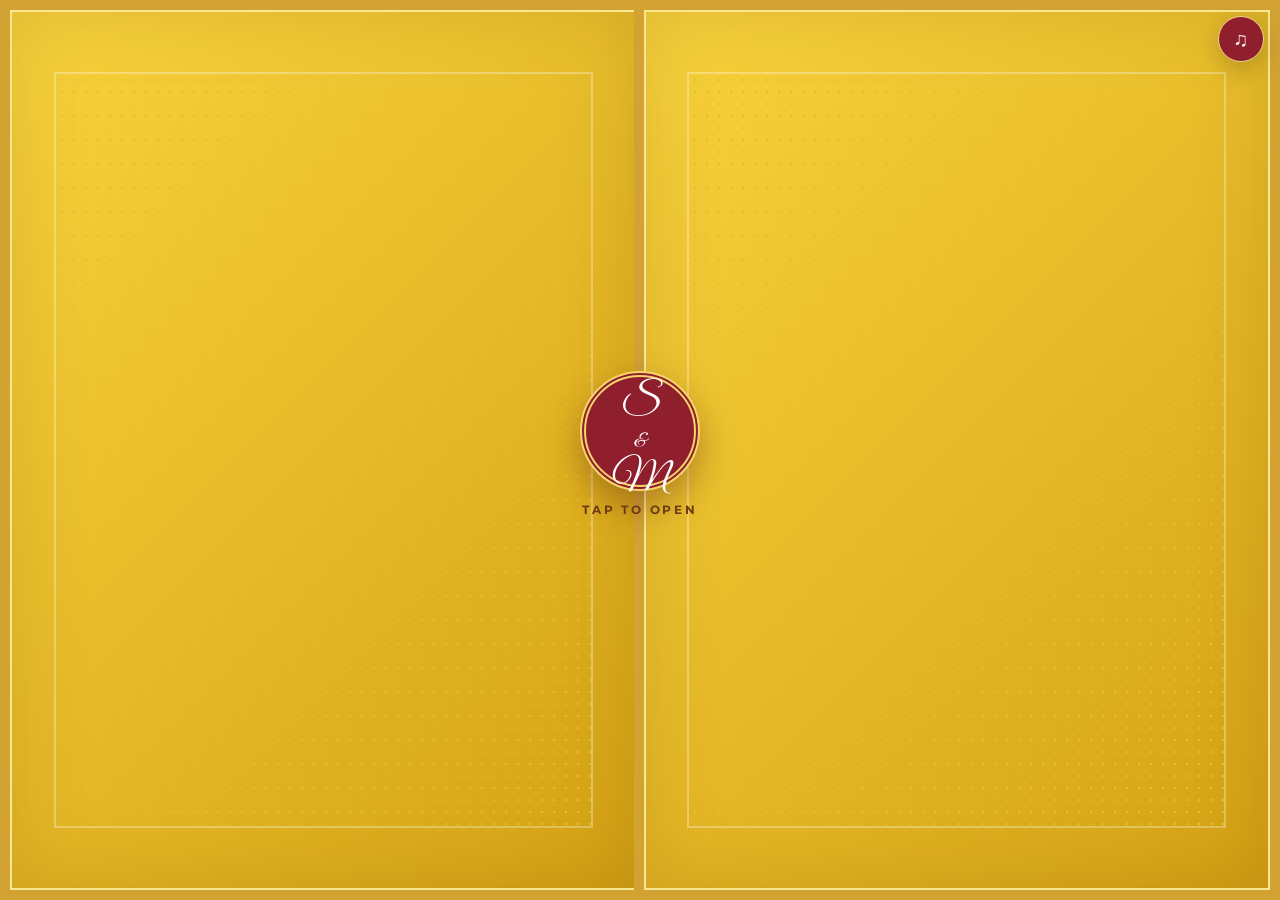
<file: index.html>
<!doctype html>
<html lang="en">
<head>
  <meta charset="utf-8" />
  <meta name="viewport" content="width=device-width,initial-scale=1,viewport-fit=cover" />
  <meta name="theme-color" content="#8f1f2c" />

  <title>Dr. Sahithi & Mani Krishna | Wedding Invitation</title>

  <meta
    name="description"
    content="With the blessings of our elders, the Vemishetty Family warmly invites you to celebrate the wedding of Dr. Sahithi and Mani Krishna on Sunday, 16 August 2026."
  />

  <link
    rel="canonical"
    href="https://nandhavemishetty.github.io/sahithi-mani-wedding/"
  />

  <!-- WhatsApp, Facebook and other social link previews -->
  <meta property="og:type" content="website" />
  <meta
    property="og:url"
    content="https://nandhavemishetty.github.io/sahithi-mani-wedding/"
  />
  <meta
    property="og:title"
    content="Dr. Sahithi & Mani Krishna | Wedding Invitation"
  />
  <meta
    property="og:description"
    content="With the blessings of our elders, the Vemishetty Family warmly invites you to celebrate the wedding of Dr. Sahithi and Mani Krishna on Sunday, 16 August 2026."
  />

  <!-- Image metadata left unchanged -->
  <meta
    property="og:image"
    content="https://nandhavemishetty.github.io/sahithi-mani-wedding/assets/tangadipally-invitation.png?v=2"
  />
  <meta
    property="og:image:secure_url"
    content="https://nandhavemishetty.github.io/sahithi-mani-wedding/assets/tangadipally-invitation.png?v=2"
  />
  <meta property="og:image:type" content="image/png" />
  <meta
    property="og:image:alt"
    content="Wedding invitation for Dr. Sahithi and Mani Krishna"
  />

  <meta
    property="og:site_name"
    content="Dr. Sahithi & Mani Krishna Wedding Invitation"
  />
  <meta property="og:locale" content="en_IN" />

  <meta name="twitter:card" content="summary_large_image" />
  <meta
    name="twitter:title"
    content="Dr. Sahithi & Mani Krishna | Wedding Invitation"
  />
  <meta
    name="twitter:description"
    content="With the blessings of our elders, the Vemishetty Family warmly invites you to celebrate the wedding of Dr. Sahithi and Mani Krishna on Sunday, 16 August 2026."
  />
  <meta
    name="twitter:image"
    content="https://nandhavemishetty.github.io/sahithi-mani-wedding/assets/tangadipally-invitation.png?v=2"
  />

  <link rel="preconnect" href="https://fonts.googleapis.com" />
  <link rel="preconnect" href="https://fonts.gstatic.com" crossorigin />
  <link
    href="https://fonts.googleapis.com/css2?family=Cormorant+Garamond:wght@500;600;700&family=Great+Vibes&family=Montserrat:wght@400;500;600&display=swap"
    rel="stylesheet"
  />
  <link rel="stylesheet" href="styles.css" />
</head>
<body>
  <div id="petals" aria-hidden="true"></div>

  <audio id="bgMusic" loop preload="none">
    <source src="assets/pelli-pusthakam.mp3" type="audio/mpeg" />
  </audio>
  <button id="musicToggle" class="music-toggle" aria-label="Play or pause wedding music">♫</button>

  <section id="gate" class="gate" aria-label="Open invitation" role="button" tabindex="0">
    <div class="gate-door gate-left"></div>
    <div class="gate-door gate-right"></div>
    <div class="gate-center">
      <div class="monogram">S <span>&</span> M</div>
      <p>Tap to open</p>
    </div>
  </section>

  <main id="invitation" class="invitation" hidden>
    <section class="hero section-card reveal">
      <div class="bells">🔔 &nbsp; 🔔</div>
      <p class="mantra">|| Shree Ganeshaya Namaha ||</p>
      <div class="ganesh">ॐ</div>
      <p class="eyebrow">Together with their families</p>
      <h1><span>Dr. Sahithi</span><small>with</small><span>Mani Krishna</span></h1>
      <p class="qualification">M.B.B.S. &nbsp; | &nbsp; MS (Australia), Software Engineer</p>
      <div class="couple-frame"><img src="assets/couple.png" alt="Bride and groom in traditional Telugu wedding attire" /></div>
      <p class="intro-copy">We cordially invite you with family and friends to celebrate the auspicious occasion of their wedding.</p>
      <div class="date-ribbon">Sunday, 16 August 2026 · 10:45 AM</div>
      <p class="nakshatra">Hastha Nakshatram · Thula Lagnam</p>
      <a class="primary-btn" href="#celebrations">View the festivities</a>
    </section>

    <section class="venue-strip reveal">
      <article><span>Wedding Venue</span><strong>Nandana A/C Gardens</strong><small>Wedding ceremony and lunch</small></article>
      <article><span>Wedding Lunch</span><strong>12:30 PM</strong><small>Lunch follows the wedding ceremony</small></article>
    </section>

    <section id="celebrations" class="events-section section-card reveal">
      <p class="eyebrow">Save the dates</p>
      <h2>The Festivities</h2>
      <p class="events-intro">Select an event to view its invitation card.</p>

      <div class="events-layout">
        <div class="event-list" role="tablist" aria-label="Wedding events">
          <button class="event-tab active" role="tab" aria-selected="true" data-event="haldi">
            <span class="event-date">Friday · 14 August 2026</span>
            <strong>Haldi</strong>
            <small>10:30 AM · Bride's House</small>
            <em>Open card →</em>
          </button>
          <button class="event-tab" role="tab" aria-selected="false" data-event="mehendi">
            <span class="event-date">Friday · 14 August 2026</span>
            <strong>Mehendi</strong>
            <small>5:00 PM · Bride's House</small>
            <em>Open card →</em>
          </button>
          <button class="event-tab" role="tab" aria-selected="false" data-event="sangeeth">
            <span class="event-date">Saturday · 15 August 2026</span>
            <strong>Sangeeth</strong>
            <small>6:00 PM · IMA Hall, Mahabubabad</small>
            <em>Open card →</em>
          </button>
          <button class="event-tab" role="tab" aria-selected="false" data-event="wedding">
            <span class="event-date">Sunday · 16 August 2026</span>
            <strong>The Wedding</strong>
            <small>10:45 AM · Nandana A/C Gardens</small>
            <em>Open card →</em>
          </button>
        </div>

        <article id="eventCard" class="event-card haldi-theme" aria-live="polite">
          <div class="event-card-ornament">✦</div>
          <span id="eventRitual" class="ritual-pill">Celebration 1</span>
          <img id="eventImage" src="assets/haldi.png" alt="Haldi ceremony illustration" />
          <p id="eventDay" class="event-card-day">Friday, 14 August 2026</p>
          <h3 id="eventTitle">Haldi Ceremony</h3>
          <p id="eventTagline" class="event-tagline">A joyful morning of turmeric, blessings and laughter.</p>
          <div class="event-card-details">
            <p><span>Time</span><strong id="eventTime">10:30 AM</strong></p>
            <p><span>Venue</span><strong id="eventVenue">Bride's House</strong></p>
          </div>
          <p id="eventNote" class="event-note">Join us as the wedding celebrations begin with love and blessings.</p>
        </article>
      </div>
    </section>

    <section class="side section-card reveal">
      <p class="eyebrow">Pick your side</p>
      <h2>Whose side are you on?</h2>
      <div class="side-buttons">
        <button class="side-btn bride-side" data-side="Team Bride">Team Bride</button>
        <button class="side-btn groom-side" data-side="Team Groom">Team Groom</button>
      </div>
      <p id="sideChoice" class="choice-text">Choose your side and join the celebration.</p>
    </section>

    <section class="countdown section-card reveal">
      <p class="eyebrow">Counting down to forever</p>
      <h2>Getting Married In</h2>
      <div class="count-grid">
        <div><strong id="days">00</strong><span>Days</span></div>
        <div><strong id="hours">00</strong><span>Hours</span></div>
        <div><strong id="minutes">00</strong><span>Minutes</span></div>
        <div><strong id="seconds">00</strong><span>Seconds</span></div>
      </div>
      <a id="calendarBtn" class="secondary-btn" href="#">Add wedding to calendar</a>
    </section>

    <section class="rsvp section-card reveal">
      <p class="eyebrow">We would love to celebrate with you</p>
      <h2>Kindly RSVP</h2>
      <form id="rsvpForm">
        <label>Your name<input id="guestName" required autocomplete="name" /></label>
        <label>Number of guests<input id="guestCount" type="number" min="1" max="20" value="1" required /></label>
        <label>Which celebration will you attend?
          <select id="eventChoice">
            <option>All celebrations</option><option>Haldi</option><option>Mehendi</option><option>Sangeeth</option><option>The Wedding</option>
          </select>
        </label>
        <button class="whatsapp-btn" type="submit">Send RSVP on WhatsApp</button>
      </form>
      <div class="quick-links">
        <a href="tel:+919440145384">Call family</a>
        <a href="https://www.google.com/maps/search/?api=1&query=Nandana+A%2FC+Gardens" target="_blank" rel="noopener">Wedding location</a>
      </div>
    </section>

    <section class="blessing section-card reveal">
      <div class="diya">🪔</div>
      <h2>With the blessings of our elders</h2>
      <p>Your love, blessings and presence will make our special day even more memorable.</p>
      <h3>Dr. Sahithi & Mani Krishna</h3>
      <p class="hashtag">#SahithiWedsManiKrishna</p>
    </section>
  </main>

  <script src="script.js"></script>
</body>
</html>
</file>
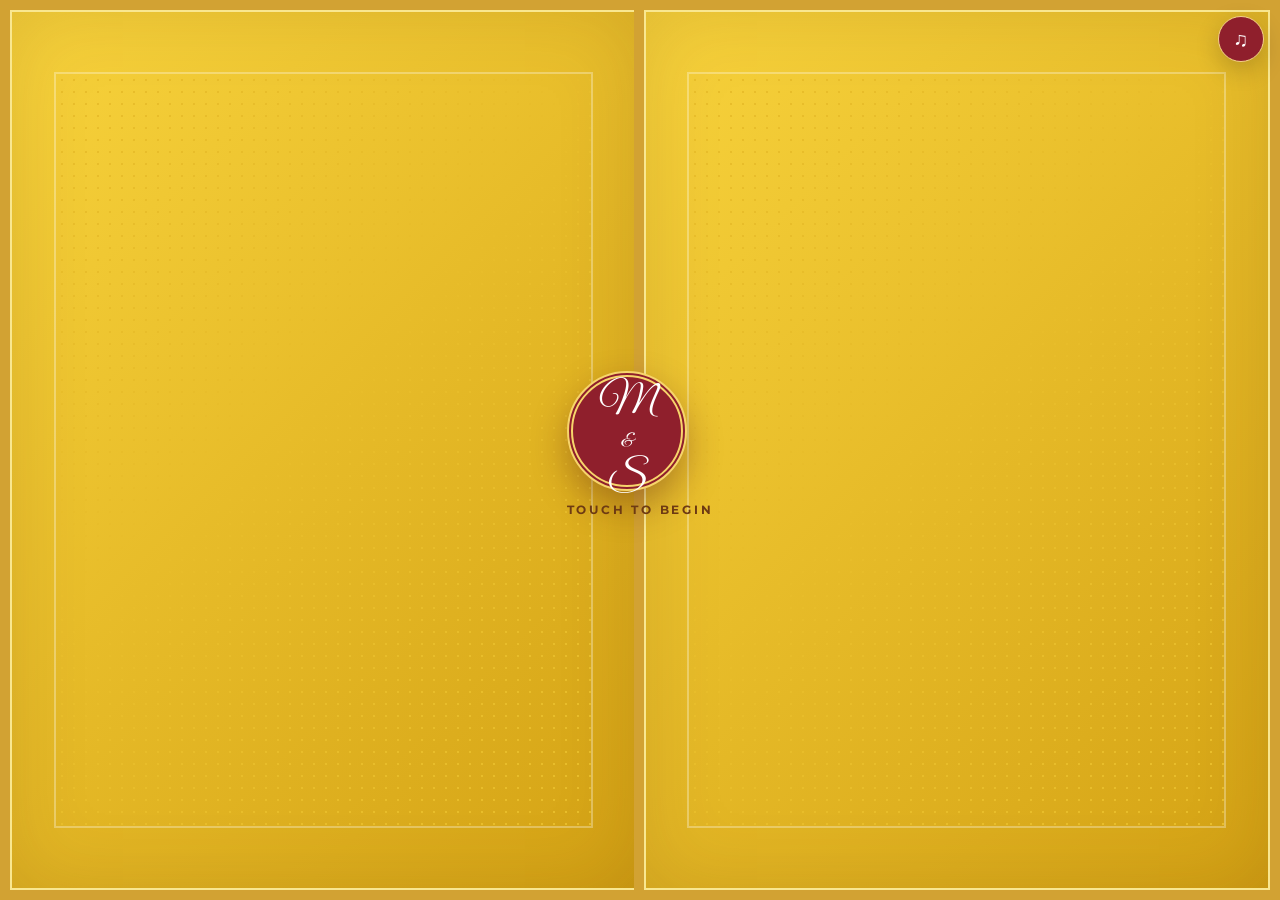
<file: groom-side/index.html>
<!doctype html>
<html lang="en">
<head>
  <meta charset="utf-8" />
  <meta name="viewport" content="width=device-width,initial-scale=1,viewport-fit=cover" />
  <meta name="theme-color" content="#8f1f2c" />
  <title>Mani Krishna & Dr. Sahithi | Tangadipally Wedding Invitation</title>
  <meta name="description" content="The Tangadipally Family invites you to celebrate the wedding of Mani Krishna and Dr. Sahithi on 16 August 2026." />
  <link rel="preconnect" href="https://fonts.googleapis.com">
  <link rel="preconnect" href="https://fonts.gstatic.com" crossorigin>
  <link href="https://fonts.googleapis.com/css2?family=Cormorant+Garamond:wght@500;600;700&family=Great+Vibes&family=Montserrat:wght@400;500;600&display=swap" rel="stylesheet">
  <link rel="stylesheet" href="../styles.css" />
  <style>
    .family-title{font-family:'Cormorant Garamond',serif;font-size:clamp(1.45rem,5vw,2.4rem);font-weight:700;letter-spacing:.04em;color:#8f1f2c;margin:.5rem 0 1rem}.reception-theme{background:linear-gradient(145deg,#071528,#13294b);color:#f5d37c}.reception-theme .event-card-day,.reception-theme .event-tagline,.reception-theme .event-note,.reception-theme .event-card-details span{color:#f7e5b2}.reception-theme .event-card-details strong{color:#fff7df}
  </style>
</head>
<body>
  <div id="petals" aria-hidden="true"></div>
  <audio id="bgMusic" loop preload="none"><source src="../assets/pelli-pusthakam.mp3" type="audio/mpeg" /></audio>
  <button id="musicToggle" class="music-toggle" aria-label="Play or pause wedding music">♫</button>

  <section id="gate" class="gate" aria-label="Open invitation" role="button" tabindex="0">
    <div class="gate-door gate-left"></div><div class="gate-door gate-right"></div>
    <div class="gate-center"><div class="monogram">M <span>&</span> S</div><p>Touch to Begin</p></div>
  </section>

  <main id="invitation" class="invitation" hidden>
    <section class="hero section-card reveal">
      <div class="bells">🔔 &nbsp; 🔔</div>
      <p class="mantra">|| Shree Ganeshaya Namaha ||</p>
      <div class="ganesh">ॐ</div>
      <p class="eyebrow">The Tangadipally Family</p>
      <div class="family-title">Tangadipally's Wedding Invitation</div>
      <p class="intro-copy">cordially invites you to celebrate the wedding of</p>
      <h1><span>Mani Krishna</span><small>with</small><span>Dr. Sahithi</span></h1>
      <p class="qualification">MS (Australia), Software Engineer &nbsp; | &nbsp; M.B.B.S.</p>
      <div class="couple-frame"><img src="../assets/couple.png" alt="Bride and groom in traditional Telugu wedding attire" /></div>
      <p class="intro-copy">We request the honour of your presence, along with your family, on this auspicious occasion.</p>
      <div class="date-ribbon">Sunday, 16 August 2026 · 10:45 AM</div>
      <p class="nakshatra">Hastha Nakshatram · Thula Lagnam</p>
      <a class="primary-btn" href="#celebrations">View the festivities</a>
    </section>

    <section class="venue-strip reveal">
      <article><span>Wedding Venue</span><strong>Nandana A/C Gardens</strong><small>Wedding ceremony and lunch</small></article>
      <article><span>Wedding Lunch</span><strong>12:30 PM</strong><small>Lunch follows the wedding ceremony</small></article>
    </section>

    <section id="celebrations" class="events-section section-card reveal">
      <p class="eyebrow">Save the dates</p><h2>The Festivities</h2><p class="events-intro">Select an event to view its invitation card.</p>
      <div class="events-layout">
        <div class="event-list" role="tablist" aria-label="Wedding events">
          <button class="event-tab active" role="tab" aria-selected="true" data-event="haldi"><span class="event-date">Friday · 14 August 2026</span><strong>Haldi</strong><small>10:30 AM · Groom's House</small><em>Open card →</em></button>
          <button class="event-tab" role="tab" aria-selected="false" data-event="sangeeth"><span class="event-date">Saturday · 15 August 2026</span><strong>Sangeeth</strong><small>6:00 PM · IMA Hall, Mahabubabad</small><em>Open card →</em></button>
          <button class="event-tab" role="tab" aria-selected="false" data-event="wedding"><span class="event-date">Sunday · 16 August 2026</span><strong>The Wedding</strong><small>10:45 AM · Nandana A/C Gardens</small><em>Open card →</em></button>
          <button class="event-tab" role="tab" aria-selected="false" data-event="reception"><span class="event-date">Tuesday · 18 August 2026</span><strong>Reception</strong><small>Time to be announced · Vinova Pride, Hyderabad</small><em>Open card →</em></button>
        </div>
        <article id="eventCard" class="event-card haldi-theme" aria-live="polite">
          <div class="event-card-ornament">✦</div><span id="eventRitual" class="ritual-pill">Celebration 1</span>
          <img id="eventImage" src="../assets/haldi.png" alt="Haldi ceremony illustration" />
          <p id="eventDay" class="event-card-day">Friday, 14 August 2026</p><h3 id="eventTitle">Haldi Ceremony</h3>
          <p id="eventTagline" class="event-tagline">A joyful morning of turmeric, blessings and laughter.</p>
          <div class="event-card-details"><p><span>Time</span><strong id="eventTime">10:30 AM</strong></p><p><span>Venue</span><strong id="eventVenue">Groom's House</strong></p></div>
          <p id="eventNote" class="event-note">Join us as the wedding celebrations begin with love and blessings.</p>
        </article>
      </div>
    </section>

    <section class="countdown section-card reveal"><p class="eyebrow">Counting down to forever</p><h2>Getting Married In</h2><div class="count-grid"><div><strong id="days">00</strong><span>Days</span></div><div><strong id="hours">00</strong><span>Hours</span></div><div><strong id="minutes">00</strong><span>Minutes</span></div><div><strong id="seconds">00</strong><span>Seconds</span></div></div><a id="calendarBtn" class="secondary-btn" href="#">Add wedding to calendar</a></section>

    <section class="rsvp section-card reveal"><p class="eyebrow">We would love to celebrate with you</p><h2>Kindly RSVP</h2><form id="rsvpForm"><label>Your name<input id="guestName" required autocomplete="name" /></label><label>Number of guests<input id="guestCount" type="number" min="1" max="20" value="1" required /></label><label>Which celebration will you attend?<select id="eventChoice"><option>All celebrations</option><option>Haldi</option><option>Sangeeth</option><option>The Wedding</option><option>Reception</option></select></label><button class="whatsapp-btn" type="submit">Send RSVP on WhatsApp</button></form><div class="quick-links"><a href="tel:+918328668282">Call family</a><a href="https://www.google.com/maps/search/?api=1&query=Nandana+A%2FC+Gardens" target="_blank" rel="noopener">Wedding location</a></div></section>

    <section class="blessing section-card reveal"><div class="diya">🪔</div><h2>With the blessings of our elders</h2><p>Your love, blessings and presence will make our special day even more memorable.</p><h3>Mani Krishna & Dr. Sahithi</h3><p class="hashtag">#ManiWedsSahithi</p></section>
  </main>
  <script src="script.js"></script>
</body>
</html>
</file>
<file: styles.css>
:root{--wine:#8f1f2c;--deep:#58131d;--gold:#c89d42;--cream:#fff9ea;--green:#3f6d38;--ink:#4b2b25;--shadow:0 18px 45px rgba(67,30,15,.18)}
*{box-sizing:border-box}html{scroll-behavior:smooth}body{margin:0;background:radial-gradient(circle at top,#fffdf4 0,#f7edd8 45%,#eedbbd 100%);color:var(--ink);font-family:Montserrat,Arial,sans-serif;overflow-x:hidden}.invitation{width:min(100%,760px);margin:auto;padding:22px 14px 70px}.section-card{position:relative;background:linear-gradient(rgba(255,250,236,.96),rgba(255,248,228,.96));border:1px solid rgba(200,157,66,.45);box-shadow:var(--shadow);border-radius:24px;margin:20px 0;padding:34px 24px;overflow:hidden}.section-card:before,.section-card:after{content:"";position:absolute;width:140px;height:140px;border:2px solid rgba(200,157,66,.28);border-radius:50%;}.section-card:before{top:-80px;left:-70px}.section-card:after{bottom:-90px;right:-60px}h1,h2,h3{font-family:"Cormorant Garamond",serif}h2{font-size:clamp(2rem,7vw,3.1rem);margin:.25em 0;color:var(--wine)}.eyebrow{text-transform:uppercase;letter-spacing:.22em;font-size:.72rem;color:var(--gold);font-weight:700}.reveal{opacity:0;transform:translateY(35px);transition:.8s ease}.reveal.visible{opacity:1;transform:none}
.gate{position:fixed;inset:0;z-index:50;background:#f3cf37;display:grid;place-items:center;overflow:hidden}.gate-door{position:absolute;top:0;width:50.5%;height:100%;background:linear-gradient(135deg,#f8d33c,#d4a214);border:10px solid #d2a233;box-shadow:inset 0 0 0 2px #f9e790,inset 0 0 80px rgba(91,50,0,.16);transition:transform 1.4s cubic-bezier(.65,0,.2,1)}.gate-door:after{content:"";position:absolute;inset:7%;border:2px solid rgba(255,255,255,.3);background-image:radial-gradient(circle,#e8bd2a 1px,transparent 1px);background-size:12px 12px}.gate-left{left:0}.gate-right{right:0}.gate.open .gate-left{transform:translateX(-103%)}.gate.open .gate-right{transform:translateX(103%)}.gate.fade{opacity:0;pointer-events:none;transition:opacity .6s .9s}.gate-center{z-index:2;text-align:center}.monogram{width:120px;height:120px;border-radius:50%;display:grid;place-items:center;background:var(--wine);border:6px double #f7d56b;color:white;font-family:"Great Vibes",cursive;font-size:2.6rem;box-shadow:0 15px 35px rgba(79,24,15,.35)}.monogram span{font-size:1.25rem}.gate-center p{text-transform:uppercase;letter-spacing:.24em;font-size:.72rem;font-weight:700;color:#6d3a13}.music-toggle{position:fixed;right:16px;top:16px;z-index:60;width:46px;height:46px;border-radius:50%;border:1px solid #f4d18a;background:var(--wine);color:white;font-size:1.25rem;box-shadow:0 8px 25px rgba(0,0,0,.18)}.music-toggle.playing{animation:pulse 1.6s infinite}@keyframes pulse{50%{transform:scale(1.08)}}
.hero{text-align:center;padding-top:30px}.bells{font-size:1.6rem}.mantra{font-family:"Cormorant Garamond",serif;font-weight:700}.ganesh{font-size:3rem;color:var(--wine)}.hero h1{font-size:clamp(3rem,11vw,5.4rem);line-height:.9;margin:.25em 0}.hero h1 span{display:block;font-family:"Great Vibes",cursive;color:var(--wine);font-weight:400}.hero h1 small{display:block;font-family:"Cormorant Garamond",serif;font-size:1.2rem;color:var(--ink);margin:.45rem}.qualification{font-family:"Cormorant Garamond",serif;font-size:1.1rem}.couple-frame{width:min(330px,85%);margin:18px auto;border:8px double rgba(200,157,66,.65);border-radius:160px 160px 24px 24px;overflow:hidden;background:#f8edda}.couple-frame img{display:block;width:100%;height:auto}.intro-copy{font-family:"Cormorant Garamond",serif;font-size:1.25rem;line-height:1.6}.date-ribbon{display:inline-block;padding:12px 20px;border-radius:999px;background:var(--wine);color:#fff;font-weight:600;margin:8px 0}.nakshatra{font-family:"Cormorant Garamond",serif;font-style:italic}.primary-btn,.secondary-btn{display:inline-block;text-decoration:none;padding:13px 20px;border-radius:999px;background:var(--gold);color:#3b241b;font-weight:700}.secondary-btn{background:transparent;border:1px solid var(--gold)}
.venue-strip{display:grid;grid-template-columns:1fr 1fr;gap:14px;margin:20px 0}.venue-strip article{background:#fff9e9;border:1px solid rgba(200,157,66,.45);border-radius:18px;text-align:center;padding:20px;box-shadow:var(--shadow)}.venue-strip span,.venue-strip small{display:block}.venue-strip span{font-family:"Great Vibes",cursive;color:var(--wine);font-size:1.7rem}.venue-strip strong{display:block;font-family:"Cormorant Garamond",serif;font-size:1.35rem;margin:.4rem}.venue-strip small{line-height:1.5}

.events-section{padding:34px 28px}.events-intro{font-family:"Cormorant Garamond",serif;font-size:1.15rem;margin-top:0}.events-layout{display:grid;grid-template-columns:minmax(240px,.9fr) minmax(300px,1.1fr);gap:24px;align-items:stretch;margin-top:24px}.event-list{display:grid;gap:12px}.event-tab{width:100%;text-align:left;border:1px solid rgba(200,157,66,.45);border-radius:18px;padding:17px 18px;background:rgba(255,253,246,.82);color:var(--ink);cursor:pointer;transition:.28s ease;box-shadow:0 8px 20px rgba(67,30,15,.08)}.event-tab:hover,.event-tab:focus-visible{transform:translateX(5px);border-color:var(--gold);outline:none}.event-tab.active{background:linear-gradient(135deg,var(--wine),var(--deep));color:#fff;border-color:#e8c76f;transform:translateX(7px);box-shadow:0 14px 30px rgba(88,19,29,.22)}.event-tab span,.event-tab strong,.event-tab small,.event-tab em{display:block}.event-tab .event-date{font-size:.66rem;letter-spacing:.1em;text-transform:uppercase;color:var(--gold);font-weight:700}.event-tab strong{font-family:"Cormorant Garamond",serif;font-size:1.75rem;margin:.2rem 0}.event-tab small{line-height:1.45}.event-tab em{margin-top:.65rem;font-size:.76rem;font-style:normal;font-weight:700;color:var(--gold)}.event-card{position:relative;min-height:620px;border:6px double var(--gold);border-radius:26px;padding:26px 24px;text-align:center;overflow:hidden;box-shadow:0 24px 55px rgba(71,30,13,.22);transition:opacity .18s ease,transform .18s ease,background .35s ease}.event-card:before,.event-card:after{content:"";position:absolute;width:150px;height:150px;border:2px solid rgba(255,255,255,.5);border-radius:50%}.event-card:before{top:-90px;left:-80px}.event-card:after{right:-75px;bottom:-95px}.event-card.changing{opacity:.15;transform:translateX(12px)}.event-card-ornament{font-size:1.65rem;color:var(--gold)}.event-card img{width:min(78%,300px);height:235px;object-fit:contain;margin:18px auto 8px;display:block;filter:drop-shadow(0 12px 16px rgba(68,28,15,.16))}.event-card-day{font-size:.72rem;letter-spacing:.13em;text-transform:uppercase;font-weight:700;color:var(--gold)}.event-card h3{font-family:"Great Vibes",cursive;font-size:clamp(2.8rem,6vw,4rem);font-weight:400;color:var(--wine);margin:.12em 0}.event-tagline{font-family:"Cormorant Garamond",serif;font-size:1.2rem;line-height:1.45;margin:.25rem auto 1.2rem;max-width:390px}.event-card-details{display:grid;grid-template-columns:1fr 1fr;gap:12px;margin:18px 0}.event-card-details p{margin:0;padding:13px 10px;border:1px solid rgba(143,31,44,.18);border-radius:14px;background:rgba(255,255,255,.6)}.event-card-details span,.event-card-details strong{display:block}.event-card-details span{font-size:.65rem;text-transform:uppercase;letter-spacing:.12em;color:var(--gold);font-weight:700}.event-card-details strong{font-family:"Cormorant Garamond",serif;font-size:1.1rem;margin-top:.3rem}.event-note{font-family:"Cormorant Garamond",serif;font-style:italic;font-size:1.05rem}.ritual-pill{display:inline-block;background:rgba(255,255,255,.7);padding:7px 12px;border-radius:999px;font-size:.7rem;font-weight:700;color:var(--wine)}.haldi-theme{background:linear-gradient(145deg,#ffd332,#fff4b5)}.mehendi-theme{background:linear-gradient(145deg,#ddf1bd,#fff8de)}.sangeeth-theme{background:linear-gradient(145deg,#8f1730,#4a0d18);color:#fff}.sangeeth-theme h3{color:#ffd978}.sangeeth-theme .event-card-details p{background:rgba(255,255,255,.1);border-color:rgba(255,255,255,.25)}.wedding-theme{background:linear-gradient(145deg,#fff8e7,#ead2a5)}
.side{text-align:center}.side-buttons{display:grid;grid-template-columns:1fr 1fr;gap:18px;margin:26px 0}.side-btn{min-height:150px;border-radius:20px;color:#fff;font-family:"Cormorant Garamond",serif;font-size:1.8rem;font-weight:700;border:4px double rgba(255,255,255,.65);box-shadow:var(--shadow)}.bride-side{background:linear-gradient(#d65b7b,#8b1743)}.groom-side{background:linear-gradient(#b49b22,#706011)}.side-btn.selected{transform:translateY(-6px) scale(1.03);outline:4px solid #f2ca63}.choice-text{font-family:"Cormorant Garamond",serif;font-size:1.2rem}
.countdown{text-align:center}.count-grid{display:grid;grid-template-columns:repeat(4,1fr);gap:10px;margin:24px 0}.count-grid div{padding:18px 8px;border-radius:14px;background:var(--wine);color:#fff;box-shadow:0 10px 24px rgba(88,19,29,.22)}.count-grid strong,.count-grid span{display:block}.count-grid strong{font-family:"Cormorant Garamond",serif;font-size:2rem}.count-grid span{font-size:.65rem;text-transform:uppercase;letter-spacing:.08em}
.rsvp form{display:grid;gap:14px}.rsvp label{display:grid;gap:7px;font-size:.8rem;font-weight:600}.rsvp input,.rsvp select{width:100%;border:1px solid #d9bd7a;background:#fffef8;border-radius:12px;padding:14px;font:inherit}.whatsapp-btn{border:0;border-radius:999px;padding:15px;background:#20b95b;color:white;font-weight:700;font-size:1rem}.quick-links{display:grid;grid-template-columns:1fr 1fr;gap:12px;margin-top:18px}.quick-links a{text-align:center;text-decoration:none;color:var(--wine);border:1px solid rgba(143,31,44,.3);padding:12px;border-radius:999px;font-weight:700}.blessing{text-align:center}.blessing .diya{font-size:3rem}.blessing h3{font-family:"Great Vibes",cursive;font-size:2.4rem;color:var(--wine);font-weight:400}.hashtag{color:var(--gold);font-weight:700}
#petals{position:fixed;inset:0;pointer-events:none;z-index:45}.petal{position:absolute;top:-30px;width:12px;height:18px;border-radius:60% 10% 60% 10%;background:#d95f7c;opacity:.8;animation:fall linear forwards}@keyframes fall{to{transform:translate3d(var(--drift),110vh,0) rotate(540deg)}}
@media(max-width:760px){.events-layout{grid-template-columns:1fr}.event-tab.active{transform:none}.event-card{min-height:570px}.event-card img{height:210px}}
@media(max-width:560px){.invitation{padding-inline:8px}.section-card{padding:28px 18px;border-radius:18px}.venue-strip{grid-template-columns:1fr}.events-section{padding:28px 14px}.event-card{padding:24px 16px;min-height:540px}.event-card-details{grid-template-columns:1fr}.side-buttons{gap:10px}.side-btn{min-height:120px;font-size:1.45rem}.count-grid{gap:6px}.count-grid div{padding:14px 4px}.count-grid strong{font-size:1.65rem}.quick-links{grid-template-columns:1fr}}
</file>
